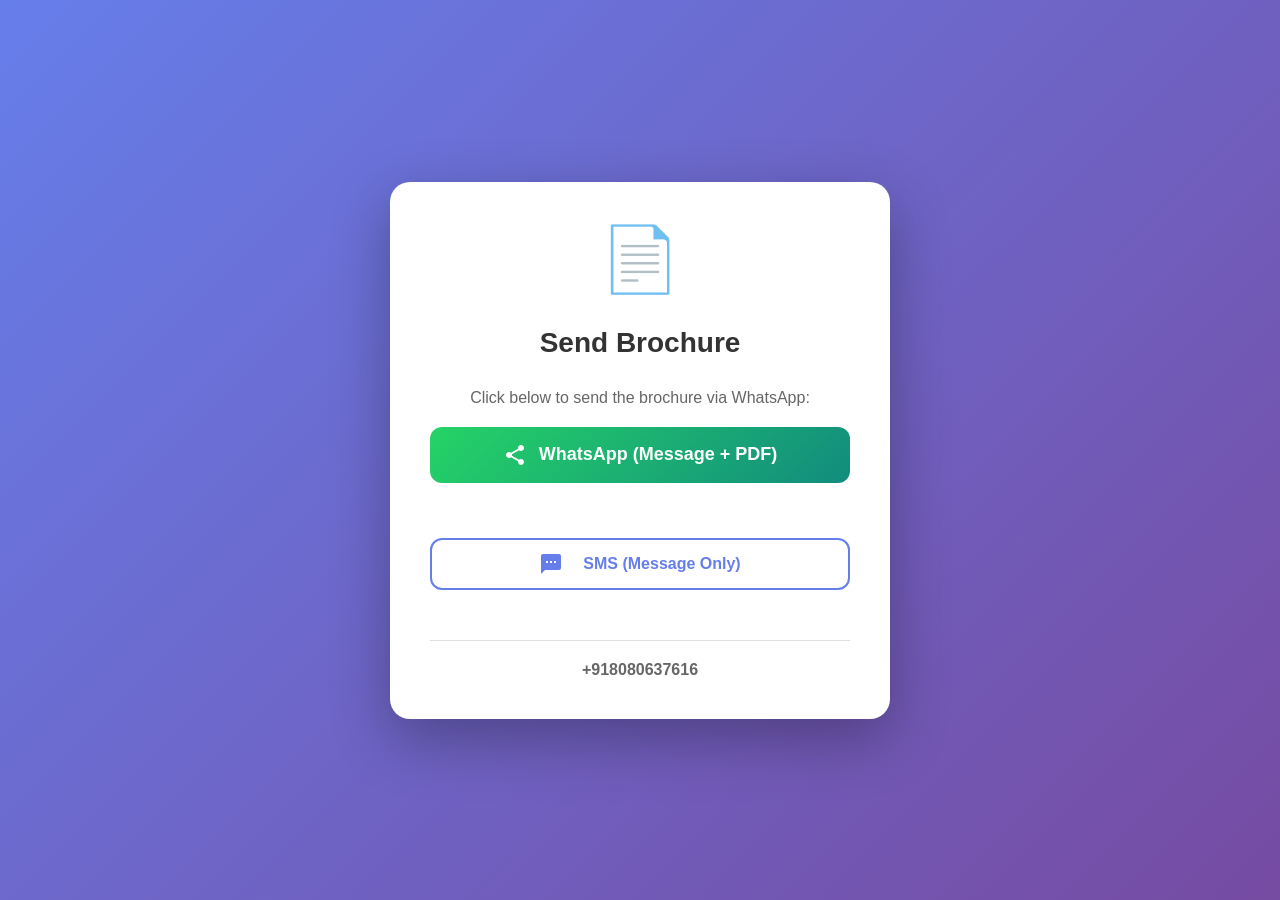
<file: index.html>
<!DOCTYPE html>
<html lang="en">

<head>
    <meta charset="UTF-8">
    <meta name="viewport" content="width=device-width, initial-scale=1.0">
    <title>Contact via WhatsApp or SMS</title>
    <link rel="stylesheet" href="css/style.css">
</head>

<body>
    <div class="container">
        <div class="loader" id="loader">
            <div class="spinner"></div>
            <h2>Opening WhatsApp...</h2>
            <p class="countdown">Redirecting to SMS in <span id="countdown">10</span> seconds if WhatsApp doesn't open
            </p>
        </div>

        <div class="fallback hidden" id="fallback">
            <div class="icon">📄</div>
            <h2>Send Brochure</h2>
            <p>Click below to send the brochure via WhatsApp:</p>

            <!-- Primary Action: WhatsApp (Msg + PDF) -->
            <button class="btn btn-whatsapp" onclick="shareBrochure()">
                <svg viewBox="0 0 24 24" width="24" height="24">
                    <path fill="currentColor"
                        d="M18 16.08c-.76 0-1.44.3-1.96.77L8.91 12.7c.05-.23.09-.46.09-.7s-.04-.47-.09-.7l7.05-4.11c.54.5 1.25.81 2.04.81 1.66 0 3-1.34 3-3s-1.34-3-3-3-3 1.34-3 3c0 .24.04.47.09.7L8.04 9.81C7.5 9.31 6.79 9 6 9c-1.66 0-3 1.34-3 3s1.34 3 3 3c.79 0 1.5-.31 2.04-.81l7.12 4.16c-.05.21-.08.43-.08.66 0 1.61 1.31 2.92 2.92 2.92 1.61 0 2.92-1.31 2.92-2.92s-1.31-2.92-2.92-2.92z" />
                </svg>
                WhatsApp (Message + PDF)
            </button>

            <div style="margin-top: 15px;"></div>

            <!-- Secondary Action: SMS (Msg only) -->
            <button class="btn btn-outline" onclick="openSMS()" style="width: 100%;">
                <svg viewBox="0 0 24 24" width="24" height="24" style="vertical-align: middle; margin-right: 8px;">
                    <path fill="currentColor"
                        d="M20 2H4c-1.1 0-1.99.9-1.99 2L2 22l4-4h14c1.1 0 2-.9 2-2V4c0-1.1-.9-2-2-2zM9 11H7V9h2v2zm4 0h-2V9h2v2zm4 0h-2V9h2v2z" />
                </svg>
                SMS (Message Only)
            </button>

            <div class="manual-options">
                <p class="contact-info" id="phoneNumber"></p>
            </div>
        </div>
    </div>

    <script src="js/config.js?v=3"></script>
    <script src="js/main.js?v=3"></script>
</body>

</html>
</file>
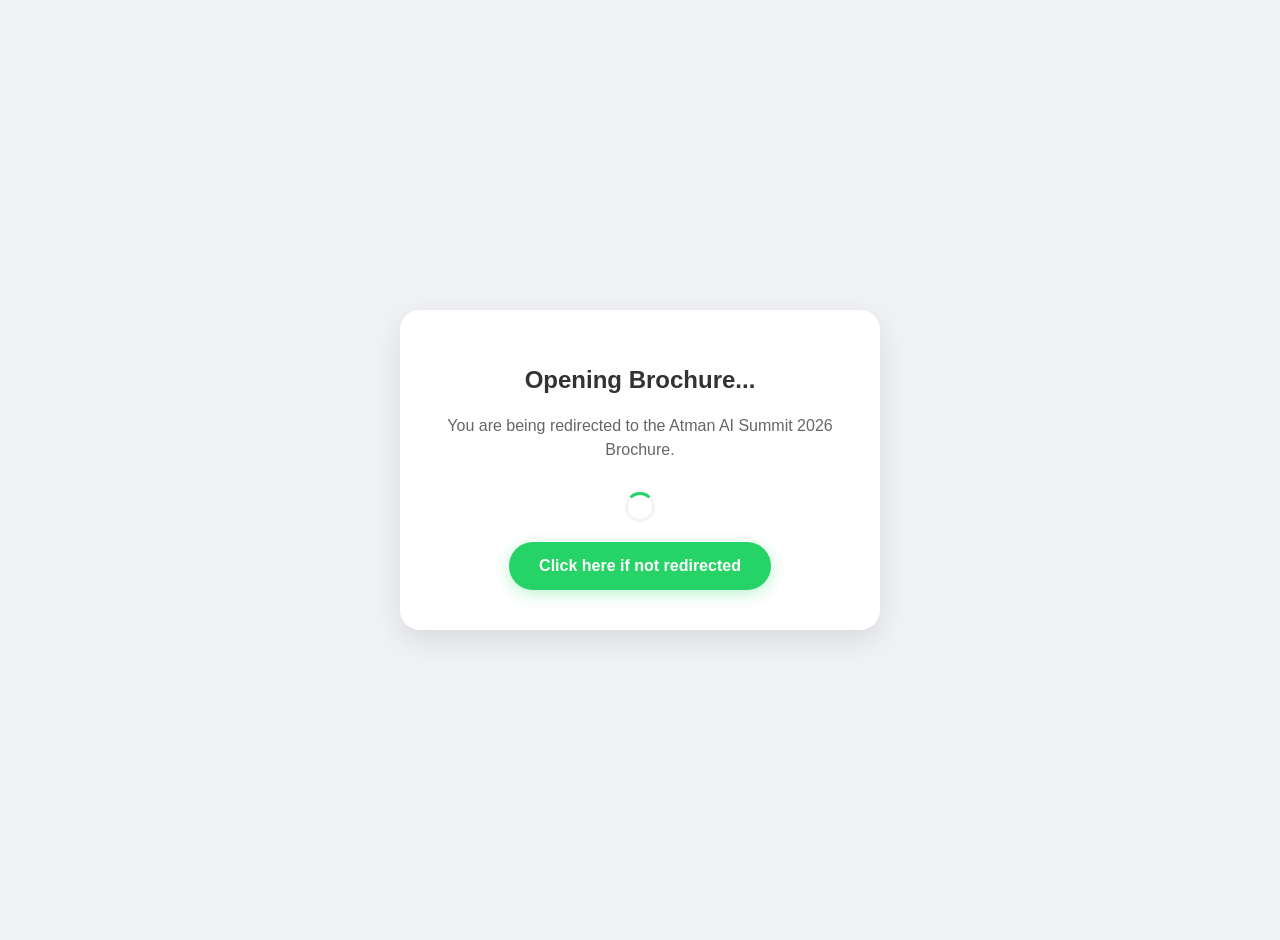
<file: brochure.html>
<!DOCTYPE html>
<html lang="en">

<head>
    <meta charset="UTF-8">
    <meta name="viewport" content="width=device-width, initial-scale=1.0">

    <!-- Open Graph Metadata for WhatsApp/Social Media -->
    <meta property="og:title" content="AI - Atman Intelligence Brochure" />
    <meta property="og:description"
        content="Explore Atman AI Solutions to unlock smarter insights and next-gen AI capabilities." />
    <meta property="og:image" content="https://aditya-lakal.github.io/qr-whatsapp-sms/assets/brochure-preview.png" />
    <meta property="og:image:width" content="1200" />
    <meta property="og:image:height" content="630" />
    <meta property="og:image:alt" content="Atman AI Summit Brochure Cover" />
    <meta property="og:type" content="website" />
    <meta property="og:url" content="https://aditya-lakal.github.io/qr-whatsapp-sms/brochure.html" />

    <!-- Twitter Card Fallback -->
    <meta name="twitter:card" content="summary_large_image" />
    <meta name="twitter:title" content="Atman AI Summit 2026 Brochure" />
    <meta name="twitter:description"
        content="Explore Atman AI Solutions to unlock smarter insights and next-gen AI capabilities." />
    <meta name="twitter:image" content="https://aditya-lakal.github.io/qr-whatsapp-sms/assets/brochure-preview.png" />
    <!-- This will be auto-filled by some crawlers, but best to set manually if possible -->

    <title>Atman AI Summit Brochure</title>

    <style>
        body {
            font-family: -apple-system, BlinkMacSystemFont, 'Segoe UI', Roboto, Oxygen, Ubuntu, Cantarell, sans-serif;
            display: flex;
            flex-direction: column;
            align-items: center;
            justify-content: center;
            height: 100vh;
            margin: 0;
            background: #f0f2f5;
            text-align: center;
            padding: 20px;
        }

        .card {
            background: white;
            padding: 40px;
            border-radius: 20px;
            box-shadow: 0 10px 30px rgba(0, 0, 0, 0.1);
            max-width: 400px;
            width: 100%;
        }

        h1 {
            margin-bottom: 20px;
            color: #333;
            font-size: 24px;
        }

        p {
            color: #666;
            margin-bottom: 30px;
            line-height: 1.5;
        }

        .btn {
            background: #25D366;
            color: white;
            text-decoration: none;
            padding: 15px 30px;
            border-radius: 50px;
            font-weight: bold;
            display: inline-block;
            transition: transform 0.2s;
            box-shadow: 0 4px 15px rgba(37, 211, 102, 0.3);
        }

        .btn:hover {
            transform: translateY(-2px);
        }

        .spinner {
            border: 3px solid #f3f3f3;
            border-top: 3px solid #25D366;
            border-radius: 50%;
            width: 24px;
            height: 24px;
            animation: spin 1s linear infinite;
            margin: 20px auto;
        }

        @keyframes spin {
            0% {
                transform: rotate(0deg);
            }

            100% {
                transform: rotate(360deg);
            }
        }
    </style>
</head>

<body>
    <div class="card">
        <h1>Opening Brochure...</h1>
        <p>You are being redirected to the Atman AI Summit 2026 Brochure.</p>
        <div class="spinner"></div>
        <a href="assets/brochure.pdf" class="btn" id="manual-link">Click here if not redirected</a>
    </div>

    <script>
        // Auto-redirect after a short delay to allow crawlers to read meta tags
        // (Crawlers don't execute JS, so they won't redirect, they'll just see the meta tags!)
        setTimeout(function () {
            window.location.href = 'assets/brochure.pdf';
        }, 1500);
    </script>
</body>

</html>
</file>
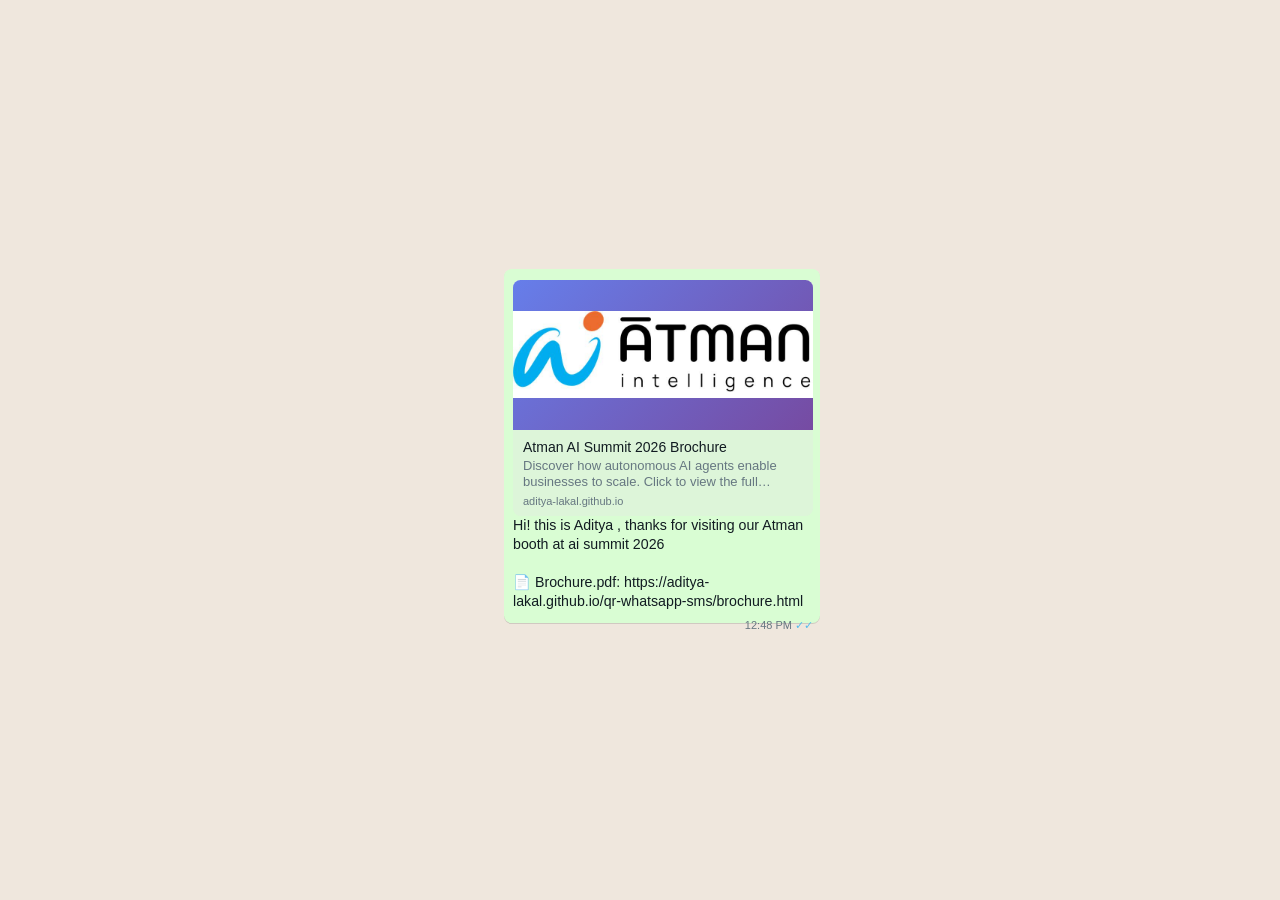
<file: whatsapp_mockup.html>
<!DOCTYPE html>
<html lang="en">

<head>
    <meta charset="UTF-8">
    <meta name="viewport" content="width=device-width, initial-scale=1.0">
    <title>WhatsApp Preview Mockup</title>
    <style>
        body {
            background-color: #efe7dd;
            /* WhatsApp default bg */
            font-family: -apple-system, BlinkMacSystemFont, "Segoe UI", Roboto, Helvetica, Arial, sans-serif;
            display: flex;
            justify-content: center;
            align-items: center;
            height: 100vh;
            margin: 0;
        }

        .chat-container {
            width: 360px;
            background-image: url('https://user-images.githubusercontent.com/15075759/28719144-86dc0f70-73b1-11e7-911d-60d70fcded21.png');
            /* Subtle doodle pattern if available, else color */
            padding: 20px;
        }

        .message-bubble {
            background-color: #d9fdd3;
            /* Outgoing message green */
            border-radius: 7.5px;
            box-shadow: 0 1px 0.5px rgba(0, 0, 0, 0.13);
            padding: 6px 7px 8px 9px;
            max-width: 300px;
            position: relative;
            margin-left: auto;
            /* Right align */
        }

        .message-text {
            font-size: 14.2px;
            line-height: 19px;
            color: #111b21;
            margin-bottom: 4px;
        }

        .link-preview {
            background-color: #cfecc5;
            /* Slightly darker/different for card? Actually usually inside bubble, same color, but content differs. 
            Wait, WhatsApp link previews are usually a separate block inside the bubbles or attached. 
            On outgoing, it often looks like a card attached to the top or bottom. */
            background-color: rgba(0, 0, 0, 0.05);
            border-radius: 7.5px;
            margin-top: 5px;
            overflow: hidden;
            cursor: pointer;
        }

        .preview-image {
            width: 100%;
            height: 150px;
            background-color: #334455;
            /* Placeholder for the image */
            display: flex;
            align-items: center;
            justify-content: center;
            color: white;
            font-size: 12px;
            background-image: linear-gradient(135deg, #667eea 0%, #764ba2 100%);
        }

        .preview-content {
            padding: 8px 10px;
            background-color: #d1f4cc;
            /* Slightly darker green inside card */
            background-color: rgba(255, 255, 255, 0.3);
        }

        .preview-title {
            font-weight: 500;
            font-size: 14px;
            line-height: 18px;
            color: #111b21;
            margin-bottom: 2px;
            overflow: hidden;
            text-overflow: ellipsis;
            white-space: nowrap;
        }

        .preview-desc {
            font-size: 13px;
            line-height: 16px;
            color: #667781;
            display: -webkit-box;
            -webkit-line-clamp: 2;
            -webkit-box-orient: vertical;
            overflow: hidden;
        }

        .preview-domain {
            font-size: 11px;
            line-height: 14px;
            color: #667781;
            margin-top: 4px;
        }

        .message-time {
            float: right;
            font-size: 11px;
            color: #667781;
            margin-top: 4px;
            margin-left: 10px;
        }

        .message-status {
            display: inline-block;
            margin-left: 3px;
            width: 16px;
            height: 11px;
            /* double check tick icon would go here */
            color: #53bdeb;
        }
    </style>
</head>

<body>
    <div class="chat-container">
        <div class="message-bubble">
            <div class="link-preview">
                <img src="assets/brochure-preview.png" class="preview-image"
                    style="object-fit: contain; background-color: #fff;" alt="Brochure Preview">
                <div class="preview-content">
                    <div class="preview-title">Atman AI Summit 2026 Brochure</div>
                    <div class="preview-desc">Discover how autonomous AI agents enable businesses to scale. Click to
                        view the full brochure.</div>
                    <div class="preview-domain">aditya-lakal.github.io</div>
                </div>
            </div>
            <div class="message-text">
                Hi! this is Aditya , thanks for visiting our Atman booth at ai summit 2026<br>
                <br>
                📄 Brochure.pdf: https://aditya-lakal.github.io/qr-whatsapp-sms/brochure.html
            </div>
            <div class="message-time">
                12:48 PM <span style="color: #53bdeb;">✓✓</span>
            </div>
        </div>
    </div>
</body>

</html>
</file>
<file: css/style.css>
* {
    margin: 0;
    padding: 0;
    box-sizing: border-box;
}

body {
    font-family: -apple-system, BlinkMacSystemFont, 'Segoe UI', Roboto, Oxygen, Ubuntu, Cantarell, sans-serif;
    background: linear-gradient(135deg, #667eea 0%, #764ba2 100%);
    min-height: 100vh;
    display: flex;
    align-items: center;
    justify-content: center;
    padding: 20px;
}

.container {
    background: white;
    border-radius: 20px;
    box-shadow: 0 20px 60px rgba(0, 0, 0, 0.3);
    padding: 40px;
    max-width: 500px;
    width: 100%;
    text-align: center;
}

.loader {
    display: flex;
    flex-direction: column;
    align-items: center;
    gap: 20px;
}

.spinner {
    width: 60px;
    height: 60px;
    border: 4px solid #f3f3f3;
    border-top: 4px solid #25D366;
    border-radius: 50%;
    animation: spin 1s linear infinite;
}

@keyframes spin {
    0% {
        transform: rotate(0deg);
    }

    100% {
        transform: rotate(360deg);
    }
}

.loader h2 {
    color: #333;
    font-size: 24px;
    margin-bottom: 10px;
}

.countdown {
    color: #666;
    font-size: 14px;
}

#countdown {
    font-weight: bold;
    color: #667eea;
}

.hidden {
    display: none !important;
}

.fallback {
    display: flex;
    flex-direction: column;
    gap: 20px;
}

.icon {
    font-size: 64px;
    margin-bottom: 10px;
}

.fallback h2 {
    color: #333;
    font-size: 28px;
    margin-bottom: 10px;
}

.fallback p {
    color: #666;
    font-size: 16px;
}

.btn {
    width: 100%;
    padding: 16px 24px;
    border: none;
    border-radius: 12px;
    font-size: 18px;
    font-weight: 600;
    cursor: pointer;
    transition: all 0.3s ease;
    display: flex;
    align-items: center;
    justify-content: center;
    gap: 12px;
    color: white;
}

.btn:hover {
    transform: translateY(-2px);
    box-shadow: 0 8px 20px rgba(0, 0, 0, 0.2);
}

.btn:active {
    transform: translateY(0);
}

.btn-whatsapp {
    background: linear-gradient(135deg, #25D366 0%, #128C7E 100%);
}

.btn-whatsapp:hover {
    background: linear-gradient(135deg, #128C7E 0%, #075E54 100%);
}

.btn-sms {
    background: linear-gradient(135deg, #667eea 0%, #764ba2 100%);
}

.btn-sms:hover {
    background: linear-gradient(135deg, #764ba2 0%, #667eea 100%);
}

.btn-outline {
    background: transparent;
    border: 2px solid #667eea;
    color: #667eea;
    padding: 12px 18px;
    font-size: 16px;
}

.btn-outline:hover {
    background: #667eea;
    color: white;
    transform: translateY(-2px);
    box-shadow: 0 4px 12px rgba(102, 126, 234, 0.3);
}

.btn svg {
    flex-shrink: 0;
}

.manual-options {
    margin-top: 30px;
    padding-top: 20px;
    border-top: 1px solid #e0e0e0;
}

.small-text {
    color: #999;
    font-size: 14px;
    margin-bottom: 8px;
}

.contact-info {
    color: #333;
    font-size: 18px;
    font-weight: 600;
}

/* Responsive */
@media (max-width: 480px) {
    .container {
        padding: 30px 20px;
    }

    .fallback h2 {
        font-size: 24px;
    }

    .btn {
        font-size: 16px;
        padding: 14px 20px;
    }
}

/* Loading animation */
.fade-out {
    animation: fadeOut 0.5s ease-out forwards;
}

.fade-in {
    animation: fadeIn 0.5s ease-in forwards;
}

@keyframes fadeOut {
    from {
        opacity: 1;
        transform: scale(1);
    }

    to {
        opacity: 0;
        transform: scale(0.95);
    }
}

@keyframes fadeIn {
    from {
        opacity: 0;
        transform: scale(0.95);
    }

    to {
        opacity: 1;
        transform: scale(1);
    }
}
</file>
